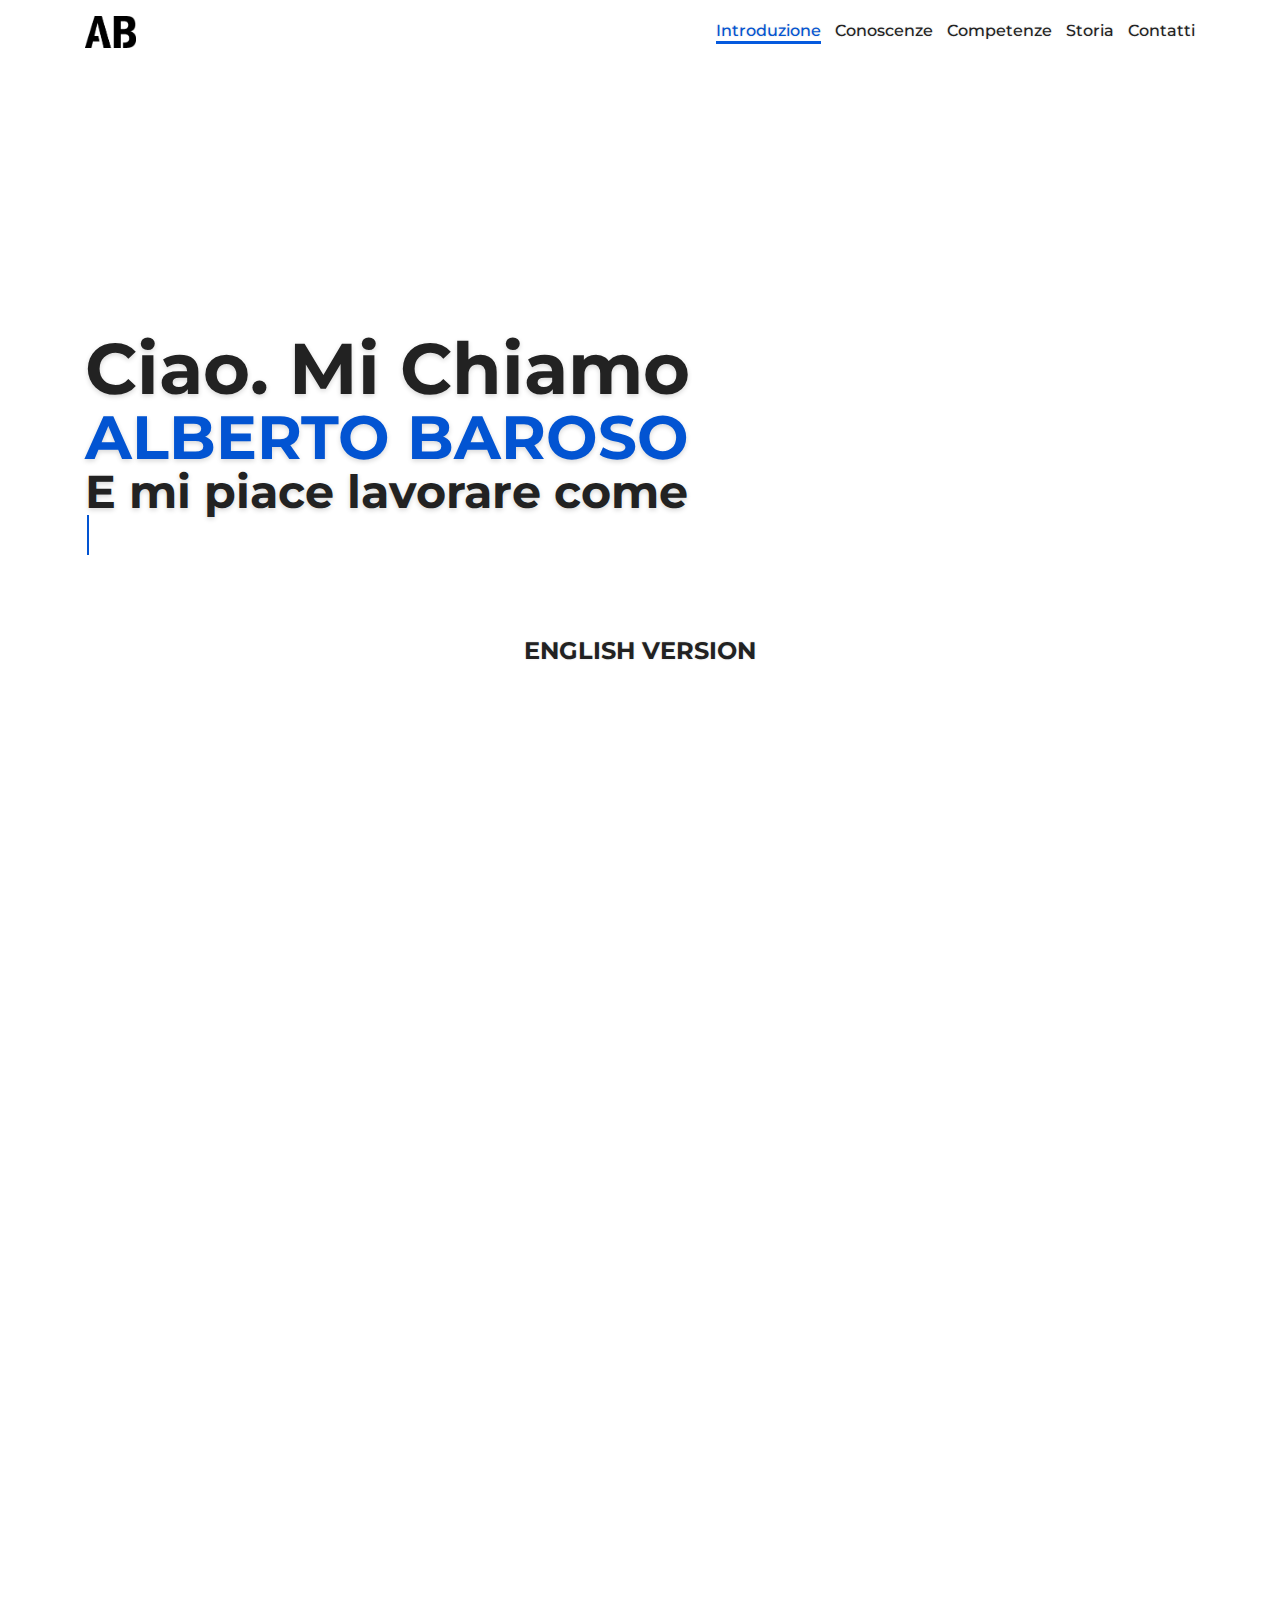
<file: AlbertoBaroso.html>
<!DOCTYPE html>
<html lang="it">
    <head>

        <title>Alberto Baroso</title>

        <link href="https://fonts.googleapis.com/css?family=Montserrat:500,700" rel="stylesheet">
        <link rel="stylesheet" type="text/css" href="Style/Reset.css" />
        <link rel="stylesheet" type="text/css" href="Style/Grid.css" />
        <link rel="stylesheet" type="text/css" href="Style/AlbertoBaroso.css" />
        <link rel="icon" type="image/png" href="Images/logo/AB-Icon.png" />

        <meta name="description" content="Alberto Baroso | Programmatore Software, Sviluppatore Web Front End e Back End" />
        <meta name="keywords" content="alberto,baroso,frontend,backend,developer,software,programmatore" />
        <meta name="viewport" content="width=device-width, initial-scale=1.0" />
        <meta name="author" content="Alberto Baroso" />
        <meta charset="utf-8" />

    </head>
    <body>
        <nav class="navbar" id="main-nav">
            <div class="container">
                <div class="row">
                    <div class="col-12">
                        <div class="logo"></div>
                        <div class="toggle-nav" id="navbar-toggle">
                            <span class="toggle-icon"></span>
                        </div>
                        <ul class="nav-links" id="nav-links">
                            <li class="nav-link" data-target="aboutme"> <a>Introduzione</a> </li>
                            <li class="nav-link" data-target="knowledge"> <a>Conoscenze</a> </li>
                            <li class="nav-link" data-target="skills"> <a>Competenze</a> </li>
                            <li class="nav-link" data-target="history"> <a>Storia</a> </li>
                            <li class="nav-link" data-target="contacts"> <a>Contatti</a> </li>
                            <!-- <li class="nav-link" data-target="projects"> <a>Projects</a> </li> -->
                        </ul>
                    </div>
                </div>
            </div>
        </nav>
        <div class="container ita">
            <header class="row" id="aboutme-section">
                <div class="col-12 header v-center">
                    <div class="row">
                        <div class="col-12 header-text animate" id="header-text">
                            <h1 class="title-line mt-4">Ciao. Mi Chiamo</h1>
                            <h1 class="title-line">Alberto Baroso</h1>
                            <h1 class="title-line"><span class="long-text">E lavoro come </span><span class="short-text">E mi piace lavorare come </span><span class="my-profession" id="profession"></span></h1>
                        </div>
                        <div class="col-12 text-center">
                            <a class="change-language animate" href="index.html">ENGLISH VERSION</a>
                        </div>
                    </div>
                </div>
            </header>
            <section class="row" id="knowledge-section">
                <div class="col-12">
                    <h2 class="section-title animate mb-4">Conoscenze</h2>
                </div>
                <div class="col-12 col-md-6 languages-container text-center animate">
                    <h3 class="languages-category">Sviluppo Web</h3>
                    <div class="language-row">
                        <span class="language-name">HTML</span>
                        <div class="language-level"></div>
                        <p class="experience-text"><span class="experience" data-start="2015"></span>Anni di esperienza</p>
                    </div>
                    <div class="language-row">
                        <span class="language-name">CSS</span>
                        <div class="language-level"></div>
                        <p class="experience-text"><span class="experience" data-start="2015"></span>Anni di esperienza</p>
                    </div>
                    <div class="language-row">
                        <span class="language-name">PHP</span>
                        <div class="language-level"></div>
                        <p class="experience-text"><span class="experience" data-start="2016"></span>Anni di esperienza</p>
                    </div>
                    <div class="language-row">
                        <span class="language-name">JS</span>
                        <div class="language-level"></div>
                        <p class="experience-text"><span class="experience" data-start="2016"></span>Anni di esperienza</p>
                    </div>
                    <div class="language-row">
                        <span class="language-name">SQL</span>
                        <div class="language-level"></div>
                        <p class="experience-text"><span class="experience" data-years="3"></span>Anni di esperienza</p>
                    </div>
                </div>
                <div class="col-12 col-md-6 languages-container text-center animate">
                    <h3 class="languages-category">Programmazione</h3>
                    <div class="language-row">
                        <span class="language-name">JAVA</span>
                        <div class="language-level"></div>
                        <p class="experience-text"><span class="experience" data-start="2016"></span>Anni di esperienza</p>
                    </div>
                    <div class="language-row">
                        <span class="language-name">C/C++</span>
                        <div class="language-level"></div>
                        <p class="experience-text"><span class="experience" data-years="3"></span>Anni di esperienza</p>
                    </div>
                    <div class="language-row">
                        <span class="language-name">VBA</span>
                        <div class="language-level"></div>
                        <p class="experience-text"><span class="experience" data-years="2"></span>Anni di esperienza</p>
                    </div>
                    <div class="language-row">
                        <p class="experience-text">Altri linguaggi che ho già usato: Phyton, Assembly 80/86</p>
                    </div>
                </div>
            </section>
            <section class="row" id="skills-section">
                <div class="col-12">
                    <h2 class="section-title animate mb-4">Competenze</h2>
                    <div class="row section-content my-skills animate">
                        <div class="col-12 col-sm-6 col-md-4 skill-container" data-skill="arduino">
                            <img class="skill-icon" alt="Arduino and Raspberry" src="Images/skills/Arduino.svg" />
                            <span class="skill-name">Arduino &amp; Raspberry</span>
                        </div>
                        <div class="col-12 d-block d-sm-none skill-descriptions">
                            <p class="skill-description" data-skill="arduino">Mi piace realizzare progetti usando Arduino or Raspebrry, uno dei migliori (che ho realizzato con un amico) è stato un robot a 2 ruote comandato a distanza usando uno smartphone</p>
                        </div>
                        <div class="col-12 col-sm-6 col-md-4 skill-container" data-skill="responsive">
                            <img class="skill-icon" alt="Responsive Design" src="Images/skills/Responsive.svg" />
                            <span class="skill-name">Responsive Design</span>
                        </div>
                        <div class="col-12 d-none d-sm-block d-md-none skill-descriptions">
                            <p class="skill-description" data-skill="arduino">Mi piace realizzare progetti usando Arduino or Raspebrry, uno dei migliori (che ho realizzato con un amico) è stato un robot a 2 ruote comandato a distanza usando uno smartphone</p>
                            <p class="skill-description" data-skill="responsive">In un mondo in cui telefoni e tablet sono usati quotidianamente, i siti non possono non essere responsive perciò io sviluppo i siti sempre concentrandomi sul concetto di mobile-first</p>
                        </div>
                        <div class="col-12 d-block d-sm-none skill-descriptions">
                            <p class="skill-description" data-skill="responsive">In un mondo in cui telefoni e tablet sono usati quotidianamente, i siti non possono non essere responsive perciò io sviluppo i siti sempre concentrandomi sul concetto di mobile-first</p>
                        </div>
                        <div class="col-12 col-sm-6 col-md-4 skill-container" data-skill="editing">
                            <img class="skill-icon" alt="Video Editing" src="Images/skills/Editing.svg" />
                            <span class="skill-name">Photo/Video Editing</span>
                        </div>
                        <div class="col-12 d-none d-md-block skill-descriptions">
                            <p class="skill-description" data-skill="arduino">Mi piace realizzare progetti usando Arduino or Raspebrry, uno dei migliori (che ho realizzato con un amico) è stato un robot a 2 ruote comandato a distanza usando uno smartphone</p>
                            <p class="skill-description" data-skill="responsive">In un mondo in cui telefoni e tablet sono usati quotidianamente, i siti non possono non essere responsive perciò io sviluppo i siti sempre concentrandomi sul concetto di mobile-first</p>
                            <p class="skill-description" data-skill="editing">So modificare foto e immagini usando programmi come GIMP o Adobe Photoshop e so modificare video usando Adobe Premiere Pro</p>
                        </div>
                        <div class="col-12 d-block d-sm-none skill-descriptions">
                            <p class="skill-description" data-skill="editing">So modificare foto e immagini usando programmi come GIMP o Adobe Photoshop e so modificare video usando Adobe Premiere Pro</p>
                        </div>
                        <div class="col-12 col-sm-6 col-md-4 skill-container" data-skill="networking">
                            <img class="skill-icon" alt="Network" src="Images/skills/Networking.svg" />
                            <span class="skill-name">Computer networks</span>
                        </div>
                        <div class="col-12 d-none d-sm-block d-md-none skill-descriptions">
                            <p class="skill-description" data-skill="editing">So modificare foto e immagini usando programmi come GIMP o Adobe Photoshop e so modificare video usando Adobe Premiere Pro</p>
                            <p class="skill-description" data-skill="networking">So come progettare piccole reti di computer anche implementando misure di sicurezza preventive</p>
                        </div>
                        <div class="col-12 d-block d-sm-none skill-descriptions">
                            <p class="skill-description" data-skill="networking">So come progettare piccole reti di computer anche implementando misure di sicurezza preventive</p>
                        </div>
                        <div class="col-12 col-sm-6 col-md-4 skill-container" data-skill="seo">
                            <img class="skill-icon" alt="SEO Marketing" src="Images/skills/SEO.svg" />
                            <span class="skill-name">Search Engine Optimization</span>
                        </div>
                        <div class="col-12 d-block d-sm-none skill-descriptions">
                            <p class="skill-description" data-skill="seo">Non svilupperei mai un sito se non volessi che venisse trovato, il SEO è un aspetto fondamentale che tengo sempre in mente quando sviluppo siti internet</p>
                        </div>
                        <div class="col-12 col-sm-6 col-md-4 skill-container" data-skill="teamwork">
                            <img class="skill-icon" alt="Teamwork" src="Images/skills/Teamwork.svg" />
                            <span class="skill-name">Teamwork</span>
                        </div>
                        <div class="col-12 d-none d-md-block skill-descriptions">
                            <p class="skill-description" data-skill="networking">So come progettare piccole reti di computer anche implementando misure di sicurezza preventive</p>
                            <p class="skill-description" data-skill="seo">Non svilupperei mai un sito se non volessi che venisse trovato, il SEO è un aspetto fondamentale che tengo sempre in mente quando sviluppo siti internet</p>
                            <p class="skill-description" data-skill="teamwork">Mi piace lavorare in gruppo e cerco sempre di dare il meglio di me per raggiungere gli obiettivi</p>
                        </div>
                        <div class="col-12 d-none d-sm-block d-md-none skill-descriptions">
                            <p class="skill-description" data-skill="seo">Non svilupperei mai un sito se non volessi che venisse trovato, il SEO è un aspetto fondamentale che tengo sempre in mente quando sviluppo siti internet</p>
                            <p class="skill-description" data-skill="teamwork">Mi piace lavorare in gruppo e cerco sempre di dare il meglio di me per raggiungere gli obiettivi</p>
                        </div>
                        <div class="col-12 d-block d-sm-none skill-descriptions">
                            <p class="skill-description" data-skill="teamwork">Mi piace lavorare in gruppo e cerco sempre di dare il meglio di me per raggiungere gli obiettivi</p>
                        </div>
                    </div>
                    <h2 class="section-title animate mb-4">Lingue</h2>
                    <div class="row mb-4 text-center section-content">
                        <div class="col-12 col-sm-4 lang-container animate">
                            <img class="country-flag shadow" src="Images/flags/Italy.png" alt="Italian flag" />
                            <h5 class="lang-name" id="lang-it">Italiano</h5>
                            <h3 class="language-skill">C2</h3>
                        </div>
                        <div class="col-12 col-sm-4 lang-container animate">
                            <img class="country-flag shadow" src="Images/flags/GreatBritain.png" alt="Great Britain flag" />
                            <h5 class="lang-name" id="lang-en">Inglese</h5>
                            <h3 class="language-skill">B2</h3>
                        </div>
                        <div class="col-12 col-sm-4 lang-container animate">
                            <img class="country-flag shadow" src="Images/flags/Spain.png" alt="Spanish flag" />
                            <h5 class="lang-name" id="lang-es">Spagnolo</h5>
                            <h3 class="language-skill">A2</h3>
                        </div>
                        <div class="col-12 mb-4">
                            <a class="framework-link animate" target="new" href="http://europass.cedefop.europa.eu/resources/european-language-levels-cefr">Quadro comune europeo di riferimento per le lingue
                                <img src="Images/util/External.png" class="external-icon" />
                            </a>
                        </div>
                    </div>
                </div>
            </section>
            <section class="row v-center" id="history-section">
                <div class="col-12">
                    <h2 class="section-title animate mb-4">La Mia Storia</h2>
                    <div class="events animate">
                        <label class="today">Oggi</label>
                        <div class="event">
                            <label class="event-date">Attualmente</label>
                            <div class="event-marker"></div>
                            <div class="event-content">
                                <h3 class="event-title">Università di Torino</h3>
                                <label class="event-description">Sto studiando scienze del Computer all'Università degli Studi di Torino</label>
                            </div>
                        </div>
                        <div class="event">
                            <label class="event-date">10/06/2018</label>
                            <div class="event-marker"></div>
                            <div class="event-content">
                                <h3 class="event-title">Diploma in Informatica</h3>
                                <label class="event-description">Mi sono diplomato in informatica all' ITIS A. Artom di Asti</label>
                            </div>
                        </div>
                    </div>
                </div>
            </section>
            <section class="row v-center" id="contacts-section">
                <div class="col-12">
                    <h2 class="section-title animate mb-4">Contattami</h2>
                    <div class="col-12 col-md-8 offset-md-2">
                        <div class="contact-container animate">
                            <h4 class="mt-4 contact-title">E-mail</h4>
                            <span class="mb-4 contact-info">albertobaroso999@gmail.com</span>
                        </div>
                        <div class="text-sm-right contact-container animate">
                            <h4 class="mt-4 contact-title">Numero di Telefono</h4>
                            <span class="mb-4 contact-info">+39 392 5281597</span>
                        </div>
                    </div>
                </div>
            </section>
        </div>
        <footer class="footer animate">
            <button id="top-button" class="top-button waves-effect waves-effect show" type="button">
                <span class="chevron"></span>
            </button>
            <div class="container text-center text-md-left">
                <div class="row mt-3">
                    <div class="my-5 my-md-0 col-md-3 col-lg-4 col-xl-3 mx-auto v-center">
                        <img src="Images/logo/AB-Logo.png" class="footer-logo" />
                    </div>
                    <div class="col-md-3 col-lg-2 col-xl-2 mx-auto mb-4">
                        <h6 class="footer-title" data-target="links">Link</h6>
                        <a class="footer-link" data-target="aboutme">Introduzione</a>
                        <a class="footer-link" data-target="knowledge">Conoscenze</a>
                        <a class="footer-link" data-target="skills">Competenze</a>
                        <a class="footer-link" data-target="history">Storia</a>
                        <a class="footer-link" data-target="contacts">Contatti</a>
                    </div>
                    <div class="col-md-3 col-lg-2 col-xl-2 mx-auto mb-4">
                        <h6 class="footer-title">Icone</h6>
                        <p class="footer-attribution mt-4">Icone realizzate da <a href="https://smashicons.com/" target="_blank" class="explicit-link">Smashicons</a> prese da <a href="https://www.flaticon.com" target="_blank" class="explicit-link">Flaticon</a></p>
                    </div>
                    <div class="my-3 my-md-0 col-md-3 col-lg-3 col-xl-3 mx-auto mb-md-0 mb-4 v-center">
                        <a href="https://www.instagram.com/albertobaroso/" target="_blank">
                            <img src="Images/util/Instagram.png" class="instagram-logo" />
                        </a>
                    </div>
                </div>
            </div>
            <div class="footer-end text-center py-3">Alberto Baroso</div>
        </footer>
    </body>

    <script src="https://code.jquery.com/jquery-3.3.1.min.js" integrity="sha256-FgpCb/KJQlLNfOu91ta32o/NMZxltwRo8QtmkMRdAu8=" crossorigin="anonymous"></script>
    <script src="Scripts/Jquery-Colors.js"></script>
    <script src="Scripts/AlbertoBaroso.js"></script>

</html>
</file>
<file: Style/AlbertoBaroso.css>
/*/
 *      General
/*/

body {
    text-shadow: 0 0 2px rgba(0, 0, 0, 0.16);
    font-family: "Montserrat", sans-serif;
    background-color: #fff;
    margin: 0;
}

.v-center {
    justify-content: center;
    flex-direction: column;
    display: flex;
}

section {
    min-height: 100vh;
    padding: 4rem 0;
}

.section-title {
    text-shadow: 0 2px 5px rgba(0, 0, 0, 0.16);
    transition: opacity 1s 0.3s ease;
    margin: 2rem 0 1rem 0;
    display: inline-block;
    font-weight: 700;
    font-size: 4rem;
    opacity: 0;
}

.section-title:after {
    box-shadow: 0 2px 5px 0 rgba(0, 0, 0, 0.16), 0 2px 10px 0 rgba(0, 0, 0, 0.12);
    transition: width 0.6s 1s ease;
    background-color: #0254d2;
    margin-top: -4px;
    display: block;
    content: '';
    height: 6px;
    width: 0;
}

.section-title.show:after {
    width: 100%;
}

.shadow {
    box-shadow: 0 2px 5px 0 rgba(0, 0, 0, 0.16), 0 2px 10px 0 rgba(0, 0, 0, 0.12);
}

.text-center {
    text-align: center;
}

.section-content {
    margin: 3rem 0;
}

.chevron {
    transform: translate(-50%, 0%) rotate(45deg);
    border-left: 5px solid #333;
    border-top: 5px solid #333;
    position: relative;
    display: block;
    height: 20px;
    width: 20px;
    left: 50%;
    top: 4px;
}

/*/
 *      Nav Bar
/*/

.navbar {
    transition: box-shadow 0.3s ease;
    justify-content: space-between;
    align-items: center;
    background: #fff;
    padding: 1rem 0;
    flex-wrap: wrap;
    position: fixed;
    display: flex;
    z-index: 10;
    width: 100%;
}

.nav-shadow {
    box-shadow: 0 2px 5px 0 rgba(0, 0, 0, 0.16), 0 2px 10px 0 rgba(0, 0, 0, 0.12);
    border-bottom: 1px solid #edf1f5;
}

.logo {
    background-image: url("../Images/logo/AB-Logo.png");
    background-size: cover;
    display: inline-block;
    white-space: nowrap;
    margin-right: 1rem;
    font-size: 1.25rem;
    height: 32px;
    width: 51px;
}

.nav-links {
    display: inline-block;
    margin: 7px 0;
    float: right;
}

.nav-link {
    transition: color 0.3s ease;
    display: inline-block;
    margin-left: 10px;
    font-weight: 500;
    cursor: pointer;
}

.change-language:hover,
.nav-link.active,
.nav-link:hover,
.my-profession {
    color: #0254d2;
}

.nav-link.active:after {
    width: 100%;
}

.nav-link:after {
    transition: width 0.3s ease;
    background-color: #055ade;
    margin-top: 2px;
    display: block;
    height: 3px;
    content: '';
    width: 0;
}

.toggle-nav {
    line-height: 25px;
    cursor: pointer;
    display: none;
    height: 30px;
}

.toggle-nav .toggle-icon:before,
.toggle-nav .toggle-icon:after,
.toggle-nav .toggle-icon {
    transition: all 0.25s linear;
    background-color: #111;
    height: 5px;
    width: 30px;
}

.toggle-nav .toggle-icon:before,
.toggle-nav .toggle-icon:after {
    position: absolute;
    display: block;
    content: '';
}

.toggle-nav .toggle-icon {
    display: inline-block;
}

.toggle-nav .toggle-icon:before {
    margin-top: -10px;
}

.toggle-nav .toggle-icon:after {
    margin-top: 10px;
}

.navbar.show .toggle-nav .toggle-icon {
    background-color: transparent;
}

.navbar.show .toggle-nav .toggle-icon:before {
    transform: rotate(45deg);
    margin-top: 0;
}

.navbar.show .toggle-nav .toggle-icon:after {
    transform: rotate(-45deg);
    margin-top: 0;
}

/*/
 *      Header
/*/

.header {
    min-height: calc(100vh - 72px);
    margin-top: 72px;
}

.header-text {
    transition: opacity 0.8s 0.4s ease, margin-left 1.2s;
    text-shadow: 0 2px 5px rgba(0, 0, 0, 0.16);
    margin-left: -100%;
    font-weight: 700;
    opacity: 0;
}

.header-text.show {
    margin-left: 0;
    opacity: 1;
}

.my-profession:after {
    animation: 1s blink step-end infinite;
    display: inline-block;
    margin: 0 0 -3px 2px;
    background: #0254d2;
    height: 40px;
    content: "";
    width: 2px;
}

.change-language {
    transition: opacity 0.5s 1.2s ease, color 0.3s ease ;
    text-decoration: none;
    display: inline-block;
    font-size: 1.5rem;
    font-weight: 700;
    margin-top: 5rem;
    cursor: pointer;
    color: #222;
    opacity: 0;
}

.title-line:nth-of-type(1) {
    font-size: 4.5rem;
    margin: 0;
}

.title-line:nth-of-type(2) {
    text-transform: uppercase;
    display: inline-block;
    line-height: 4rem;
    font-size: 4.2rem;
    color: #0254d2;
}

.title-line:nth-of-type(3) {
    font-size: 3rem;
}

.long-text {
    display: none;
}

/*/
 *      Knowledge Section
/*/

.languages-category {
    margin-bottom: 1.5rem;
    font-weight: 700;
    font-size: 3rem;
    color: #0254d2;
    opacity: 0;
}

.language-row {
    display: inline-block;
    margin-bottom: 2rem;
    text-align: left;
    max-width: 325px;
    width: 100%;
}

.language-name {
    display: inline-block;
    font-weight: 700;
    font-size: 2rem;
    opacity: 0;
    width: 110px;
}

.language-level {
    display: inline-block;
}

.languages-container {
    margin: 1rem 0;
}

.experience-text {
    font-size: 1.2rem;
    opacity: 0;
}

.experience-text .experience {
    margin-right: 5px;
    font-weight: 700;
    font-size: 1.4rem;
}

.diamond {
    transition: background-color 0.4s 0.3s ease;
    box-shadow: 0 2px 5px 0 rgba(0, 0, 0, 0.15);
    background-color: transparent;
    border: 3px solid #0254d2;
    transform: rotate(45deg);
    display: inline-block;
    margin: 2px 6px;
    height: 18px;
    width: 18px;
    opacity: 0;
}

.diamond.active {
    background-color: #0254d2;
}

/*/
 *      Skills Section
/*/

.lang-container {
    transition: opacity 0.6s ease;
    opacity: 0;
}

.lang-container:nth-of-type(1) {
    transition-delay: 1s;
}

.lang-container:nth-of-type(2) {
    transition-delay: 1.3s;
}

.lang-container:nth-of-type(3) {
    transition-delay: 1.6s;
}

.country-flag {
    border-radius: 6px;
    max-width: 256px;
    display: block;
    margin: 0 auto;
    width: 100%;
}

.lang-name {
    font-variant: all-small-caps;
    transition: color 0.3s ease;
    margin: 1.5rem 0 1rem 0;
    display: inline-block;
    text-align: center;
    font-weight: 300;
    font-size: 3rem;
    color: #0254d2;
}

.language-skill {
    margin-bottom: 2rem;
    font-weight: 700;
    font-size: 3rem;
}

.framework-link {
    transition: color 0.3s ease, opacity 0.5s 1.8s ease;
    text-decoration: none;
    font-size: 2rem;
    color: #0254d2;
    opacity: 0;
}

.framework-link:hover > .external-icon {
    opacity: 1;
}

.framework-link:hover {
    color: #0133b1;
}

.external-icon {
    transition: opacity 0.3s ease;
    opacity: 0.9;
    width: 20px;
}

.my-skills {
    transition: opacity 0.5s 1s ease;
    opacity: 0;
}

.skill-icon {
    margin: 0 auto 1rem auto;
    max-width: 120px;
    display: block;
    width: 80%;
}

.skill-name {
    margin-bottom: 3rem;
    text-align: center;
    font-size: 1.5rem;
    font-weight: 700;
    display: block;
}

.skill-container {
    transition: opacity 0.3s ease;
}

.skill-container:hover {
    cursor: pointer;
    opacity: 0.85;
}

.skill-description {
    margin-bottom: 3rem;
    text-align: center;
    display: none;
}

/*/
 *      History Section
/*/

.events {
    transition: opacity 0.8s 1.2s ease;
    text-align: center;
    position: relative;
    margin: 2rem 1rem;
    opacity: 0;
}

.events .today {
    font-variant: small-caps;
    text-align: center;
    background: #111;
    margin: 0 auto;
    display: block;
    padding: 5px;
    color: #fff;
    width: 70px;
}

.events .event {
    box-sizing: content-box;
    position: relative;
    padding-top: 2rem;
    min-height: 110px;
}

.events .event:before {
    position: absolute;
    margin-left: -1px;
    background: #111;
    height: 100%;
    content: "";
    width: 2px;
    left: 50%;
    top: 0;
}

.events .event:last-of-type:before {
    height: 40px;
}

.events .event:nth-child(odd) .event-content,
.events .event:nth-child(even) .event-date {
    text-align: left;
    float: right;
}

.events .event:nth-child(even) .event-content,
.events .event:nth-child(odd) .event-date {
    text-align: right;
    float: left;
}

.event .event-date {
    font-weight: 500;
    color: #111;
    width: 48%;
    margin: 0;
}

.event .event-description {
    font-size: 1.2rem;
}

.event .event-content {
    color: #333;
    width: 48%;
}

.event-content .event-title {
    font-size: 1.5rem;
    font-weight: 700;
    color: #222;
    margin: 0;
}

.event .event-marker {
    box-shadow: 0px 0px 0px 1px #fff;
    transform: rotate(45deg);
    display: inline-block;
    background: #000;
    min-height: 8px;
    min-width: 8px;
    z-index: 2;
}

/*/
 *      Contacts Section
/*/

.contact-container {
    opacity: 0;
}

.contact-container:nth-of-type(1) {
    transition: opacity 0.8s 0.7s ease;
}

.contact-container:nth-of-type(2) {
    transition: opacity 0.8s 1.3s ease;
}

.contact-title {
    font-weight: 700;
    font-size: 2rem;
}

.contact-info {
    font-size: 1.5rem;
}

.text-sm-right {
    text-align: right;
}

/*/
 *      Footer
/*/

.footer {
    transition: opacity 0.5s 0.5s ease;
    position: relative;
    color: #333;
    opacity: 0;
}

.footer:before {
    box-shadow: 0 2px 5px 0 rgba(0, 0, 0, 0.16), 0 2px 10px 0 rgba(0, 0, 0, 0.12);
    transition: width 0.6s 1.2s ease;
    background-color: #0254d2;
    margin-bottom: 3rem;
    margin-top: -4px;
    display: block;
    content: '';
    height: 6px;
    width: 100%;
}

.footer-title {
    text-transform: uppercase;
    margin-bottom: 1rem;
    font-size: 1.6rem;
    font-weight: 700;
    color: #111;
}

.footer-logo {
    max-width: 100px;
    max-height: 80px;
    display: block;
    margin: 0 auto;
    width: 100%;
}

.instagram-logo {
    display: block;
    margin: 0 auto;
    height: 40px;
    width: 40px;
}

.footer-link {
    transition: color 0.3s ease;
    margin-bottom: 2px;
    cursor: pointer;
    display: block;
}

.footer-link:hover {
    color: #000;
}

.top-button {
    box-shadow: 0px 2px 4px 1px rgba(0, 0, 0, 0.25);
    transition: background-color 0.4s ease;
    background-color: #fff;
    border-radius: 50%;
    position: absolute;
    cursor: pointer;
    margin: 0 auto;
    display: block;
    border: none;
    bottom: 50px;
    height: 64px;
    width: 64px;
    outline: 0;
    z-index: 5;
    top: -29px;
    right: 0;
    left: 0;
}

.top-button:hover {
    background-color: #dedede;
}

.explicit-link {
    color: #111;
}

.footer-end {
    font-weight: 700;
    color: #222;
}

/*/
 *      Fade In Animations
/*/

.contact-container.show,
.change-language.show,
.lang-container.show,
.framework-link.show,
.section-title.show,
.my-skills.show,
.footer.show,
.events.show {
    opacity: 1;
}

/*/
 *      Media Queries
/*/

@media screen and (max-width: 991px) {

    .title-line:nth-of-type(1) {
        font-size: 50px;
        margin: 0;
    }

    .title-line:nth-of-type(2) {
        display: inline-block;
        font-size: 2.92rem;
        line-height: 3rem;
    }

    .title-line:nth-of-type(3) {
        margin: 5px 0 0 0;
        font-size: 2rem;
    }

    .my-profession:after {
        height: 30px;
    }

}

@media screen and (max-width: 767px) {

    /*/ Nav Bar /*/

    .navbar.show {
        box-shadow: 0 2px 5px 0 rgba(0, 0, 0, 0.16), 0 2px 10px 0 rgba(0, 0, 0, 0.12);
        border-bottom: 1px solid #edf1f5;
    }

    .navbar.show .nav-links {
        max-height: 300px;
        margin: 20px 0;
    }

    .nav-links {
        transition: margin .5s ease, max-height .9s ease;
        white-space: pre-line;
        text-align: center;
        overflow: hidden;
        max-height: 0;
        width: 100%;
        margin: 0;
    }

    .nav-link {
        margin: 10px 0;
    }

    .toggle-nav {
        display: inline-block;
        float: right;
    }

    /*/ Skills Section /*/

    .lang-name {
        font-size: 2.5rem;
    }

    .framework-link {
        font-size: 1.5rem;
    }

    /*/ History Section /*/

    .events {
        margin: 2rem 0;
    }

    .events .event {
        padding: 25px 0px 5px 35px;
        text-align: left;
    }

    .events .event .event-marker {
        position: absolute;
        margin-top: 6px;
        left: 31px;
    }

    .events .event:before {
        left: 35px;
    }

    .events .event:last-of-type:before {
        height: 30px;
    }

    .events .today {
        margin: 0;
    }

    .events .event:nth-child(even) .event-content,
    .events .event:nth-child(odd) .event-content,
    .events .event:nth-child(even) .event-date,
    .events .event:nth-child(odd) .event-date {
        text-align: left;
        margin: 0 20px;
        float: none;
    }

    .events .event:nth-child(even) .event-content,
    .events .event:nth-child(odd) .event-content {
        width: calc(100% - 40px);
    }

    .events .event:nth-child(even) .event-content .event-title,
    .events .event:nth-child(odd) .event-content .event-title {
        margin: 0;
    }

}

@media screen and (min-width: 767px) and (max-width: 991px) {

    /*/ Knowledge Section /*/

    .languages-category {
        font-size: 2.25rem;
    }

    .language-row {
        max-width: 256px;
    }

    .language-name {
        font-size: 1.5rem;
        width: 80px;
    }

    .language-level .diamond {
        margin: 2px 5px;
        height: 13px;
        width: 13px;
    }

}

@media screen and (max-width: 575px) {

    /*/ General /*/

    .section-title {
        font-size: 2.5rem;
    }

    /*/ About Me Section /*/

    .header-text {
        text-align: center;
    }

    .title-line:nth-of-type(1) {
        font-size: 1.8rem;
    }

    .title-line:nth-of-type(2) {
        line-height: 2.2rem;
        font-size: 1.7rem;
    }

    .title-line:nth-of-type(3) {
        min-height: 150px;
        margin: 0;
    }

    .short-text {
        display: none;
    }

    .long-text {
        display: block;
    }

    .my-profession {
        letter-spacing: -1px;
        font-size: 1.7rem;
    }

    /*/ Knowledge Section /*/

    .languages-category {
        font-size: 2rem;
    }

    .language-row {
        max-width: 288px;
    }

    .language-row .language-name {
        font-size: 1.5rem;
        width: 80px;
    }

    .language-level .diamond {
        margin: 2px 6px;
        height: 17px;
        width: 17px;
    }

    .lang-container:nth-of-type(1),
    .lang-container:nth-of-type(2),
    .lang-container:nth-of-type(3) {
        transition-delay: 0.5s;
    }

    .country-flag {
        width: 40%;
    }

    /*/ Contact Section /*/

    .contact-title {
        font-size: 1.45rem;
    }

    .contact-info {
        font-size: 1rem;
    }

    .text-sm-right {
        text-align: left;
    }

}

@media screen and (max-width: 350px) {

    .my-profession {
        font-size: 2.2rem;
    }

    .language-row {
        max-width: 256px;
    }

    .language-level .diamond {
        margin: 2px 5px;
        height: 13px;
        width: 13px;
    }

}

/*/
 *      Animations
/*/

@keyframes blink {
    from, to {
        opacity: 0;
    }
    50% {
        opacity: 1;
    }
}

/*/
 *      Italian Version changes
/*/

.ita .my-profession {
    font-size: 0.98em;
    display: block;
}

.ita .title-line:nth-of-type(1) {
    font-size: 4.49em;
}

.ita .title-line:nth-of-type(2) {
    font-size: 3.82em;
}

.ita .title-line:nth-of-type(3) {
    font-size: 2.85em;
}

@media screen and (max-width: 991px) {

    .ita .header {
        font-size: 0.8rem;
    }

}

@media screen and (max-width: 575px) {

    .ita .header {
        font-size: 0.6rem;
    }

    .ita .languages-category {
        font-size: 1.8rem;
    }

    .ita .long-text {
        display: none;
    }

    .ita .short-text {
        display: block;
    }

}

@media screen and (max-width: 420px) {

    .ita .header {
        font-size: 0.45rem;
    }

    .ita .title-line:nth-of-type(3) {
        font-size: 5.1em;
    }

    .ita .my-profession {
        font-size: 0.86em;
    }

    .ita .short-text {
        display: none;
    }

    .ita .long-text {
        display: block;
    }

}
</file>
